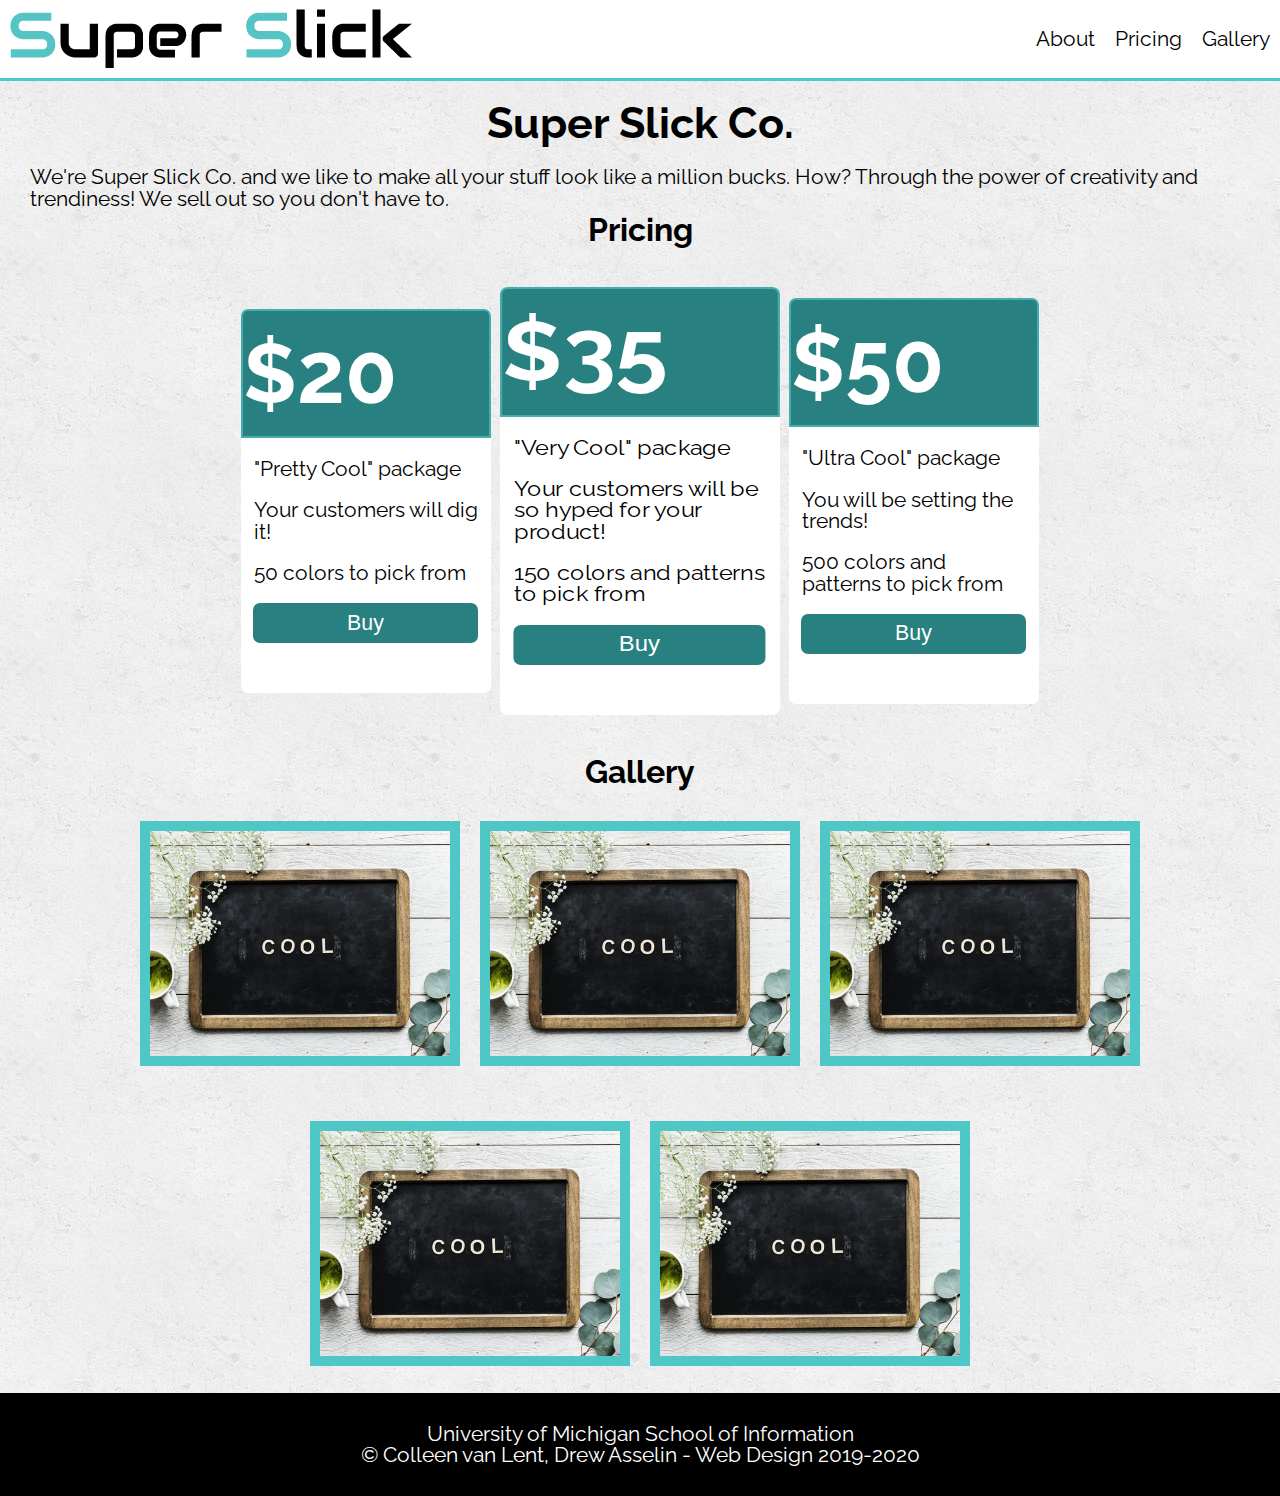
<file: index.html>
<!DOCTYPE html>
<html lang="en">
  <head>
    <meta charset="utf-8">
    <link rel="shortcut icon" type="image/png" href="images/logo_icon.png"/>

    <link rel="stylesheet" type="text/css" href="css/html5reset.css">
    <link rel="stylesheet" type="text/css" href="css/style.css">
    <link href="https://fonts.googleapis.com/css?family=Raleway:200&display=swap" rel="stylesheet">
    <title>Super Slick Co.</title>
    <meta name="viewport" content="width=device-width, initial-scale=1">
  </head>
  <body>
    <header>
      <a class = "skip" href="#skip">Skip to Main Content</a>
      <img src="images/logo.png" alt="logo" id = "logo">
      <nav>
        <ul class="nav_links">
          <li class="nav_item"><a href="#skip">About</a></li>
          <li class="nav_item"><a href="#pricing">Pricing</a></li>
          <li class="nav_item"><a href="#gallery">Gallery</a></li>
        </ul>
    </nav>
  </header>
  <main class="about" id="skip">
    <h1>Super Slick Co.</h1>
    <p>We're Super Slick Co. and we like to make all your stuff look like a million bucks. How? Through the power of creativity and trendiness! We sell out so you don't have to.</p>

    <h2 id = "pricing">Pricing</h2>
      <div class="pricing">
        <div class="card">
          <header><h3>$20</h3></header>
          <ul>
            <li>"Pretty Cool" package</li>
            <li>Your customers will dig it!</li>
            <li>50 colors to pick from</li>
          </ul>
          <button>Buy</button>
        </div>
        <div class="card card_big">
          <header><h3>$35</h3></header>
          <ul>
            <li>"Very Cool" package</li>
            <li>Your customers will be so hyped for your product!</li>
            <li>150 colors and patterns to pick from</li>
          </ul>
          <button>Buy</button>
        </div>
        <div class="card">
          <header><h3>$50</h3></header>
          <ul>
            <li>"Ultra Cool" package</li>
            <li>You will be setting the trends!</li>
            <li>500 colors and patterns to pick from</li>
          </ul>
          <button>Buy</button>
        </div>
      </div>

      <h2 id = "gallery">Gallery</h2>
        <div class="gallery"> 
          <img id="image1" src="images/sample.jpg" alt="" />
          <img id="image2" src="images/sample.jpg" alt="" />
          <img id="image3" src="images/sample.jpg" alt="" />
          <img id="image4" src="images/sample.jpg" alt="" />
          <img id="image5" src="images/sample.jpg" alt="" />
        </div>
      </main>

    <footer>
      <p>University of Michigan School of Information <br/>
        &copy; Colleen van Lent, Drew Asselin - Web Design 2019-2020</p>
    </footer>
  </body>
</html>
</file>
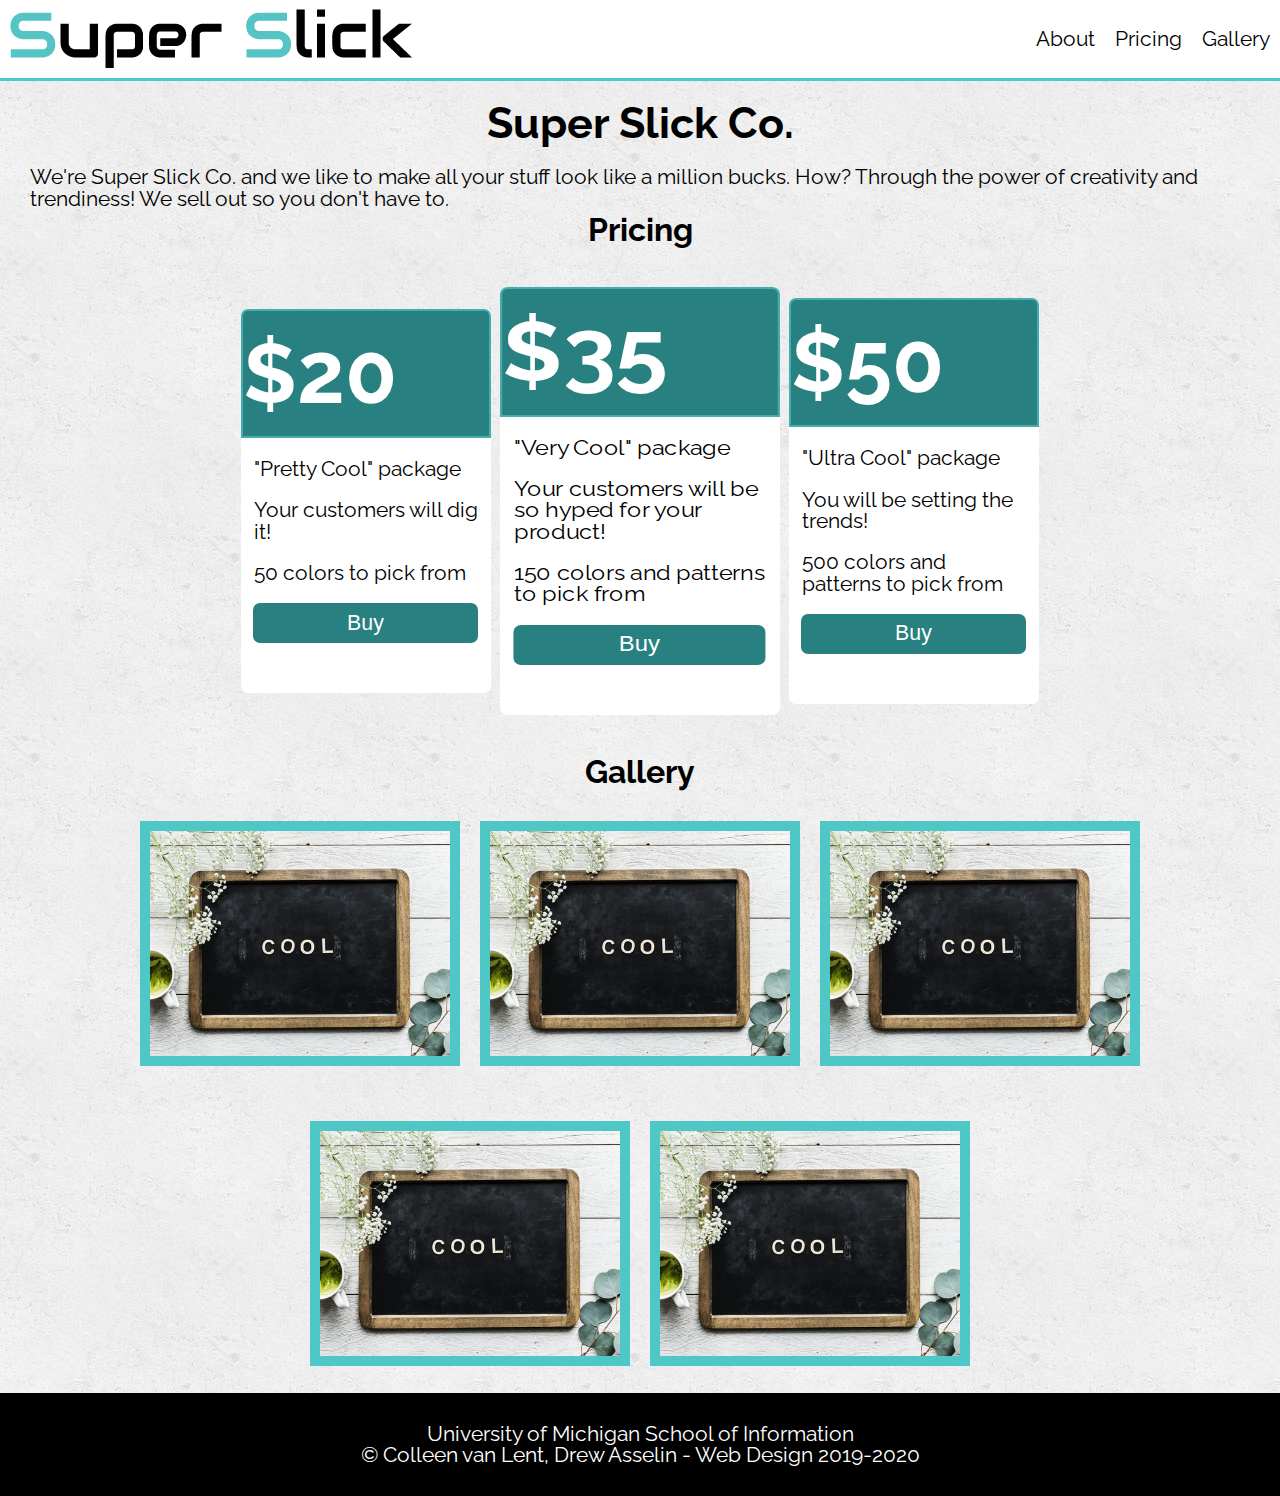
<file: hw5-correct.html>
<!DOCTYPE html>
<html lang="en">
  <head>
    <meta charset="utf-8">
    <link rel="shortcut icon" type="image/png" href="images/logo_icon.png"/>

    <link rel="stylesheet" type="text/css" href="css/html5reset.css">
    <link rel="stylesheet" type="text/css" href="css/style.css">
    <link href="https://fonts.googleapis.com/css?family=Raleway:200&display=swap" rel="stylesheet">
    <title>Super Slick Co.</title>
  </head>
  <body>
    <header>
      <a class = "skip" href="#skip">Skip to Main Content</a>
      <img src="images/logo.png" alt="logo" id = "logo">
      <nav>
        <ul class="nav_links">
          <li class="nav_item"><a href="#skip">About</a></li>
          <li class="nav_item"><a href="#pricing">Pricing</a></li>
          <li class="nav_item"><a href="#gallery">Gallery</a></li>
        </ul>
    </nav>
  </header>
  <main class="about" id="skip">
    <h1>Super Slick Co.</h1>
    <p>We're Super Slick Co. and we like to make all your stuff look like a million bucks. How? Through the power of creativity and trendiness! We sell out so you don't have to.</p>

    <h2 id = "pricing">Pricing</h2>
      <div class="pricing">
        <div class="card">
          <header><h3>$20</h3></header>
          <ul>
            <li>"Pretty Cool" package</li>
            <li>Your customers will dig it!</li>
            <li>50 colors to pick from</li>
          </ul>
          <button>Buy</button>
        </div>
        <div class="card card_big">
          <header><h3>$35</h3></header>
          <ul>
            <li>"Very Cool" package</li>
            <li>Your customers will be so hyped for your product!</li>
            <li>150 colors and patterns to pick from</li>
          </ul>
          <button>Buy</button>
        </div>
        <div class="card">
          <header><h3>$50</h3></header>
          <ul>
            <li>"Ultra Cool" package</li>
            <li>You will be setting the trends!</li>
            <li>500 colors and patterns to pick from</li>
          </ul>
          <button>Buy</button>
        </div>
      </div>

      <h2 id = "gallery">Gallery</h2>
        <div class="gallery"> 
          <img id="image1" src="images/sample.jpg" alt="" />
          <img id="image2" src="images/sample.jpg" alt="" />
          <img id="image3" src="images/sample.jpg" alt="" />
          <img id="image4" src="images/sample.jpg" alt="" />
          <img id="image5" src="images/sample.jpg" alt="" />
        </div>
      </main>

    <footer>
      <p>University of Michigan School of Information <br/>
        &copy; Colleen van Lent, Drew Asselin - Web Design 2019-2020</p>
    </footer>
  </body>
</html>
</file>
<file: css/style.css>
body{
  font-family: 'Raleway', sans-serif; /* Test for this*/
  margin: 0;
  padding: 0;
  font-size: 16pt; /* test for this! Make all sizes em or rem */
  background-image: url('../images/concrete_seamless.png');
}

h1{
  font-size: 2em;
  text-align: center;
  line-height: 2;
}

h2{
  font-size: 1.5em;
  text-align: center;
  padding: 5px;
}

p {
  padding: 0 30px;
}

a.skip{
  background: white;
  left: 0;
  padding: 6px;
  position: absolute;
  top: -40px;
  -webkit-transition: top 1s ease-out;
  transition: top 1s ease-out;
  z-index: 1;
}

a.skip:focus{
  top:20px;
  color: black;
  text-decoration-style: solid;
}

*:focus{
  border: 2px solid black;
}

footer{
  background-color: black;
  color: white;
  padding: 30px;
  text-align: center;
}

/*
Keyframes for animation*/

@-webkit-keyframes logo_wiggle{
  from{
    width: 25px;
  }
  to{
    width: 420px;
  }
}

@keyframes logo_wiggle{
  from{
    width: 25px;
  }
  to{
    width: 420px;
  }
} 

#logo{
  -webkit-animation-name: logo_wiggle;
          animation-name: logo_wiggle;
  -webkit-animation-duration: 3s;
          animation-duration: 3s;
  -webkit-animation-iteration-count: 1;
          animation-iteration-count: 1;
}


/* Cards! */
.pricing{
  min-height: 500px;
  display: flex;
  /* flex-direction: row; */
  align-items: center;
  justify-content: center;
  flex-wrap: wrap;
}


.card {
  flex-basis: 400px;
  margin: 12px;
  background: #fff;
  border-radius: 7px;
  padding: 0 0 50px 0;
  /* width: 400px */
}

.card > header{
  background: #288080;
  border: 2px solid #45ADAD;
  padding: 20px 0;
  border-radius: 7px 7px 0 0;
}

.card > ul{
  list-style: none;
  padding: 0;
}

.card > ul li {
  width: 90%;
  margin: 20px auto;
}

.card button{
  width: 90%;
  height: 40px;
  border: 0;
  margin-left: 12px;
  border-radius: 7px;
  background: #288080;
  color: white;
  font-size: 1em;
}

.card h3{
  font-size: 4em;
  color: white;
  text-align: center;
}

.card_big{
  -webkit-transform: initial;
          transform: initial;
}

/* Gallery! */

.gallery{
  display: flex;
  flex-direction: row;
  flex-wrap: wrap;
  justify-content: center;
  align-items: center;
  min-height: 600px;
}

.gallery > img{
  border: 10px #50C7C7 solid;
  margin: 10px;
  width: 300px;
}

/* Navbar */
header{
  display: flex;
  flex-direction: column;
  justify-content: center;
  align-items: center;
  background: #fff;
  border-bottom: 3px solid #50C7C7;
}

.nav_links{
  display: flex;
  flex-direction: column;
  align-items: center;
  justify-content: space-between;
  list-style: none;
}

.nav_item a{
  color: black;
  text-decoration: none;
}

.nav_item a:hover, a:focus{
  color: #50C7C7;
  text-decoration: underline;
  -webkit-text-decoration-style: dotted;
          text-decoration-style: dotted;
}

@media screen and (min-width: 850px){

  /* Cards! */
  .pricing{
    flex-direction: row;
  }
  .card {
    /* width: 250px */
    flex-basis: 250px;
  }

  .card_big{
    -webkit-transform: scaleX(1.12);
            transform: scaleX(1.12);
  }

  /* Navbar */

  header{
    flex-direction: row;
    justify-content: space-between;
  }



  .nav_links{
    flex-direction: row;
    justify-content: space-between;
    /* position: absolute;
    right: 0px; */
  }

  .nav_item a{
    padding: 10px;
  }
}

@media print { 
  /* img{
    display: none;
  } */
  body{
    background-image: none;
  }
  .card {
    flex-basis: 200px;
  }
  .pricing{
    flex-direction: row;
    align-items: flex-start;
  }
  .gallery, #gallery{
    display: none;
  }
  
}

@media screen and (prefers-reduced-motion: reduce){
  #logo {
    -webkit-animation: none;
            animation: none;
  }
}
</file>
